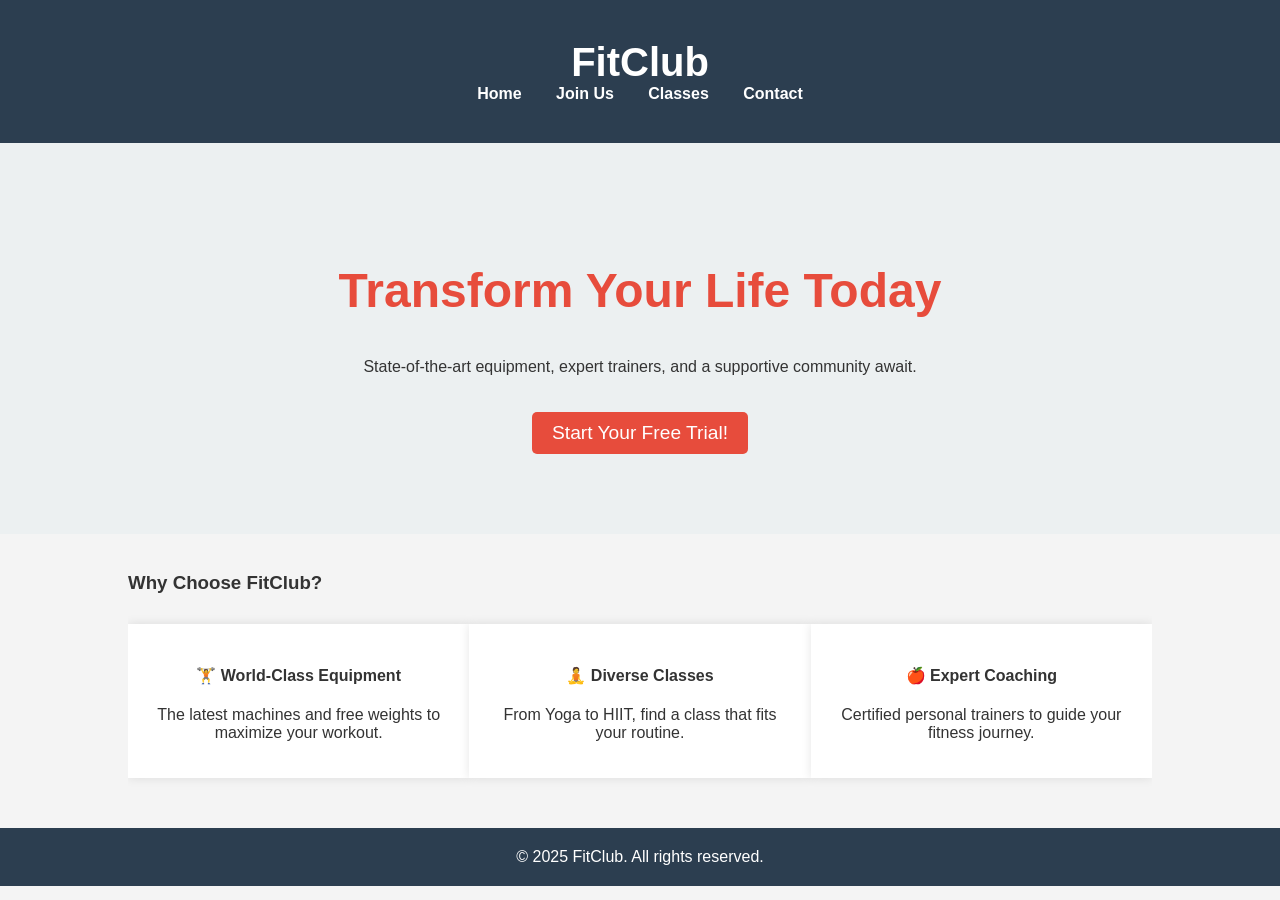
<file: index.html>
<!DOCTYPE html>
<html lang="en">
<head>
    <meta charset="UTF-8">
    <meta name="viewport" content="width=device-width, initial-scale=1.0">
    <title>💪 FitClub - Your Fitness Journey Starts Here</title>
    <style>
        /* Basic CSS for the Home Page */
        body {
            font-family: Arial, sans-serif;
            margin: 0;
            padding: 0;
            background-color: #f4f4f4;
            color: #333;
        }
        header {
            background-color: #2c3e50;
            color: white;
            padding: 20px 0;
            text-align: center;
        }
        header h1 {
            margin: 0;
            font-size: 2.5em;
        }
        nav a {
            color: white;
            margin: 0 15px;
            text-decoration: none;
            font-weight: bold;
        }
        .container {
            width: 80%;
            margin: auto;
            overflow: hidden;
            padding: 20px 0;
        }
        #hero {
            background: #ecf0f1;
            padding: 60px 0;
            text-align: center;
        }
        #hero h2 {
            color: #e74c3c;
            font-size: 3em;
        }
        #hero .cta-button {
            display: inline-block;
            background: #e74c3c;
            color: white;
            padding: 10px 20px;
            text-decoration: none;
            border-radius: 5px;
            margin-top: 20px;
            font-size: 1.2em;
        }
        .features {
            display: flex;
            justify-content: space-around;
            text-align: center;
            margin-top: 30px;
        }
        .feature-box {
            width: 30%;
            padding: 20px;
            background: white;
            box-shadow: 0 0 10px rgba(0,0,0,0.1);
        }
        footer {
            text-align: center;
            padding: 20px;
            background-color: #2c3e50;
            color: white;
            margin-top: 30px;
        }
    </style>
</head>
<body>

    <header>
        <div class="container">
            <h1>FitClub</h1>
            <nav>
                <a href="index.html">Home</a>
                <a href="signup.html">Join Us</a>
                <a href="#">Classes</a>
                <a href="#">Contact</a>
            </nav>
        </div>
    </header>

    <section id="hero">
        <div class="container">
            <h2>Transform Your Life Today</h2>
            <p>State-of-the-art equipment, expert trainers, and a supportive community await.</p>
            <a href="signup.html" class="cta-button">Start Your Free Trial!</a>
        </div>
    </section>

    <div class="container">
        <h3>Why Choose FitClub?</h3>
        <div class="features">
            <div class="feature-box">
                <h4>🏋️ World-Class Equipment</h4>
                <p>The latest machines and free weights to maximize your workout.</p>
            </div>
            <div class="feature-box">
                <h4>🧘 Diverse Classes</h4>
                <p>From Yoga to HIIT, find a class that fits your routine.</p>
            </div>
            <div class="feature-box">
                <h4>🍎 Expert Coaching</h4>
                <p>Certified personal trainers to guide your fitness journey.</p>
            </div>
        </div>
    </div>

    <footer>
        &copy; 2025 FitClub. All rights reserved.
    </footer>

</body>
</html>
</file>
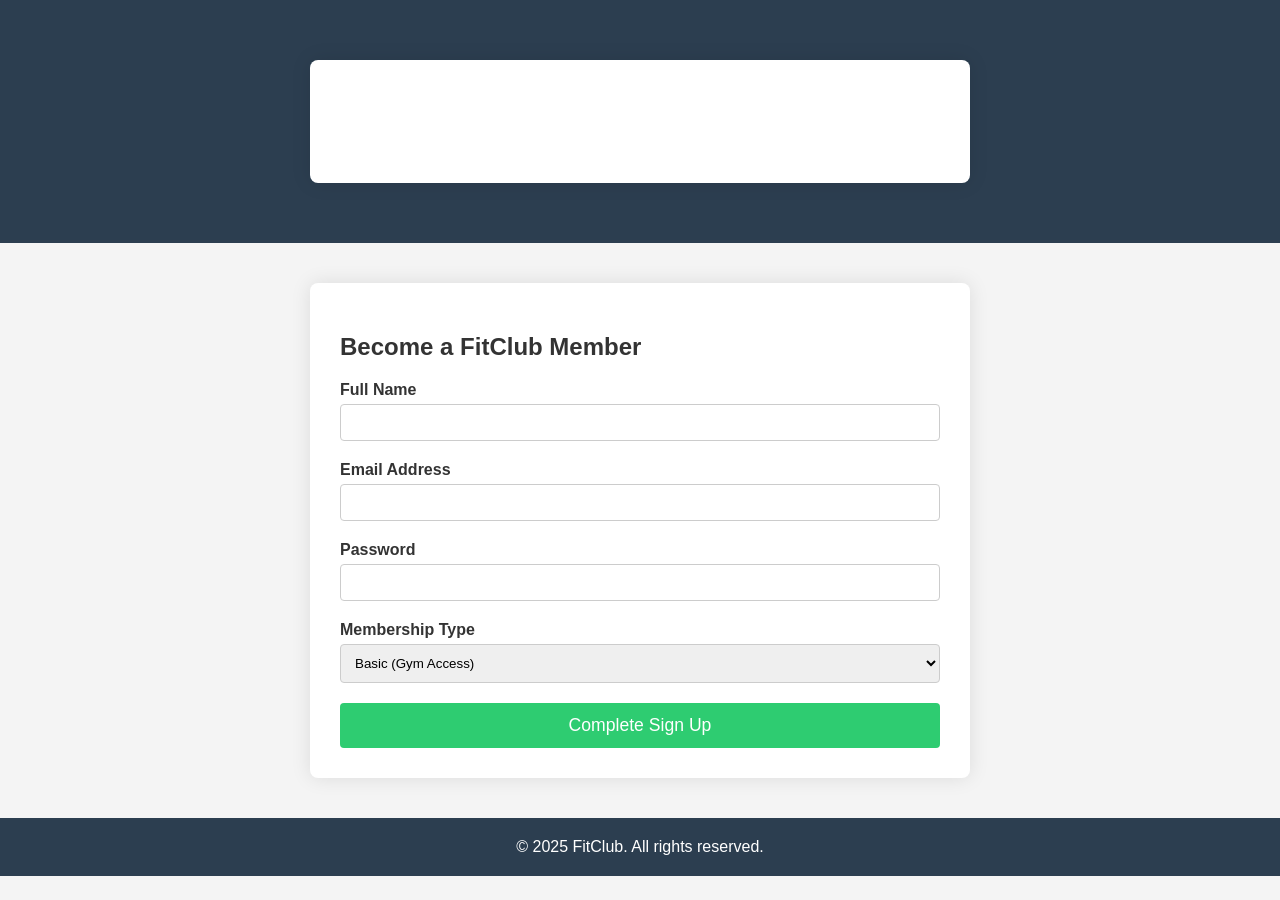
<file: singup.html>
<!DOCTYPE html>
<html lang="en">
<head>
    <meta charset="UTF-8">
    <meta name="viewport" content="width=device-width, initial-scale=1.0">
    <title>🏋️ Join FitClub</title>
    <style>
        /* Basic CSS for the Sign-up Page (inherited and modified) */
        body {
            font-family: Arial, sans-serif;
            margin: 0;
            padding: 0;
            background-color: #f4f4f4;
            color: #333;
        }
        header {
            background-color: #2c3e50;
            color: white;
            padding: 20px 0;
            text-align: center;
        }
        header h1 {
            margin: 0;
            font-size: 2.5em;
        }
        nav a {
            color: white;
            margin: 0 15px;
            text-decoration: none;
            font-weight: bold;
        }
        .container {
            width: 80%;
            max-width: 600px;
            margin: 40px auto;
            background: white;
            padding: 30px;
            border-radius: 8px;
            box-shadow: 0 0 20px rgba(0,0,0,0.1);
        }
        .form-group {
            margin-bottom: 20px;
        }
        .form-group label {
            display: block;
            margin-bottom: 5px;
            font-weight: bold;
        }
        .form-group input[type="text"],
        .form-group input[type="email"],
        .form-group input[type="password"],
        .form-group select {
            width: 100%;
            padding: 10px;
            border: 1px solid #ccc;
            border-radius: 4px;
            box-sizing: border-box; /* Ensures padding doesn't affect total width */
        }
        button[type="submit"] {
            background-color: #2ecc71; /* Green submit button */
            color: white;
            padding: 12px 20px;
            border: none;
            border-radius: 4px;
            cursor: pointer;
            font-size: 1.1em;
            width: 100%;
        }
        button[type="submit"]:hover {
            background-color: #27ae60;
        }
        footer {
            text-align: center;
            padding: 20px;
            background-color: #2c3e50;
            color: white;
            margin-top: 30px;
        }
    </style>
    </head>
<body>

    <header>
        <div class="container">
            <h1>FitClub</h1>
            <nav>
                <a href="index.html">Home</a>
                <a href="signup.html">Join Us</a>
                <a href="#">Classes</a>
                <a href="#">Contact</a>
            </nav>
        </div>
    </header>

    <div class="container">
        <h2>Become a FitClub Member</h2>
        <form action="#" method="POST">
            <div class="form-group">
                <label for="name">Full Name</label>
                <input type="text" id="name" name="name" required>
            </div>
            <div class="form-group">
                <label for="email">Email Address</label>
                <input type="email" id="email" name="email" required>
            </div>
            <div class="form-group">
                <label for="password">Password</label>
                <input type="password" id="password" name="password" required>
            </div>
            <div class="form-group">
                <label for="membership">Membership Type</label>
                <select id="membership" name="membership" required>
                    <option value="basic">Basic (Gym Access)</option>
                    <option value="premium">Premium (Access + Classes)</option>
                    <option value="ultimate">Ultimate (Premium + Coaching)</option>
                </select>
            </div>
            <button type="submit">Complete Sign Up</button>
        </form>
    </div>

    <footer>
        &copy; 2025 FitClub. All rights reserved.
    </footer>

</body>
</html>
</file>
